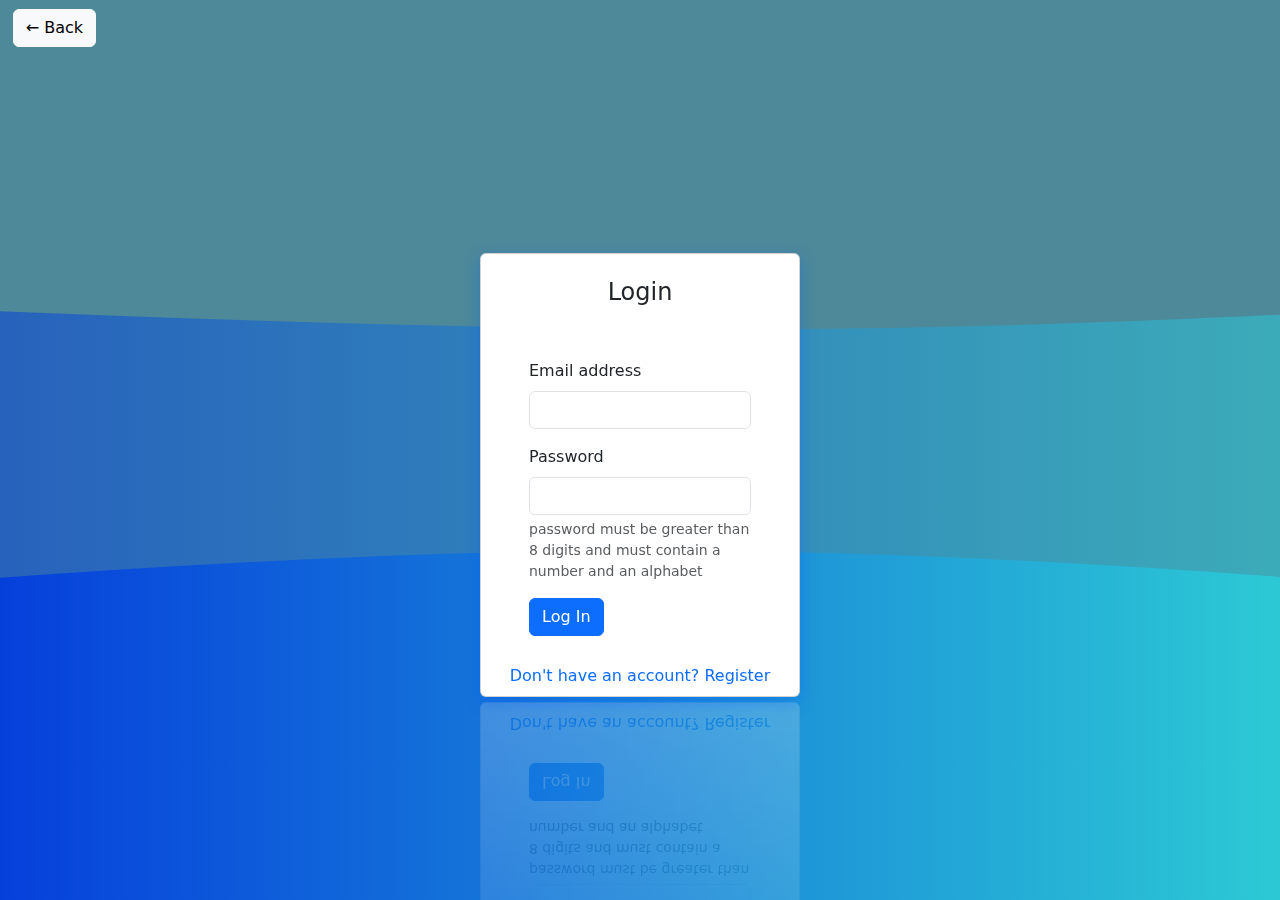
<file: user/index.html>
<!DOCTYPE html>
<html lang="en">
  <head>
    <title>USER AUTH-frontend tools</title>
    <meta charset="UTF-8" />
    <meta name="viewport" content="width=device-width,initial-scale=1" />
    <meta name="description" content="" />
    <link
      href="https://cdn.jsdelivr.net/npm/bootstrap@5.2.3/dist/css/bootstrap.min.css"
      rel="stylesheet"
      crossorigin="anonymous"
    />
    <link rel="stylesheet" type="text/css" href="style.css" />
    <!--
  <meta property="og:title" content="" />
  <meta property="og:description" content="" />
  <meta property="og:image" content="" />
  <meta name="twitter:card" content="">
  <meta name="twitter:site" content="">
  <meta name="twitter:title" content="">
  <meta name="twitter:description" content="">
  <meta name="twitter:image" content=""> 
-->
    <script src="https://accounts.google.com/gsi/client"></script>
    <script src="script.js" defer></script>
  </head>
  <body>
    <a href="../">
      <button type="button" class="btn btn-light back-btn">
        &#8592; Back
      </button></a
    >
    <div
      class="container d-flex justify-content-center align-items-center flex-column"
    >
      <div class="alert alertLogin alert-danger" role="alert">
      </div>
      <div class="card" style="width: 20rem">
        <div class="card-title text-center p-4 h4" id="formname">Sign Up</div>
        <form class="p-5 py-1">
          <div class="mb-3 overflow-hidden" id="full-name">
            <label for="name" class="form-label">Full Name</label>
            <input
              type="text"
              class="form-control"
              id="name"
              aria-describedby="name"
              required
            />
          </div>
          <div class="mb-3 overflow-hidden">
            <label for="email" class="form-label">Email address</label>
            <input
              type="email"
              class="form-control"
              id="email"
              aria-describedby="emailHelp"
              required
            />
          </div>
          <div class="mb-3 overflow-hidden">
            <label for="password" class="form-label">Password</label>
            <input
              type="password"
              class="form-control"
              id="password"
              autocomplete="on"
              aria-describedby="emailHelp"
              required
            />
            <div id="emailHelp" class="form-text">
              password must be greater than 8 digits and must contain a number
              and an alphabet
            </div>
          </div>

          <p class="btn btn-primary" id="submitbtn" onclick="google=false;signupLogin()">
            Submit
          </p>
        </form>
        <div class="text-center py-2 cursor-pointer">
          <p class="text-primary m-0" role="button" id="toggle">
            Already have an account? Login
          </p>
        </div>
       
          </div>
        </div>
      </div>
    </div>
    <script
      src="https://code.jquery.com/jquery-3.6.3.min.js"
      crossorigin="anonymous"
    ></script>
    <script
      src="https://cdn.jsdelivr.net/npm/bootstrap@5.2.3/dist/js/bootstrap.bundle.min.js"
      crossorigin="anonymous"
    ></script>
  </body>
</html>
</file>
<file: user/style.css>
.container {
  min-height: 100vh;
}
body {
  background-color: #4d8999 !important;
  background: url(bg.svg);
  background-position: center;
  background-size: cover;
}

.back-btn {
  position: absolute;
  top: 1% !important;
  left: 1% !important;
}

.card {
  box-shadow: rgba(0, 89, 255, 0.35) 0px 5px 15px;
  -webkit-box-reflect: below 5px
    linear-gradient(to bottom, rgba(0, 0, 0, 0), rgba(0, 0, 0, 0.2));
  transition: 200ms;
}

#full-name {
  transition: height 200ms !important;
}

.alert {
  visibility: hidden;
}
</file>
